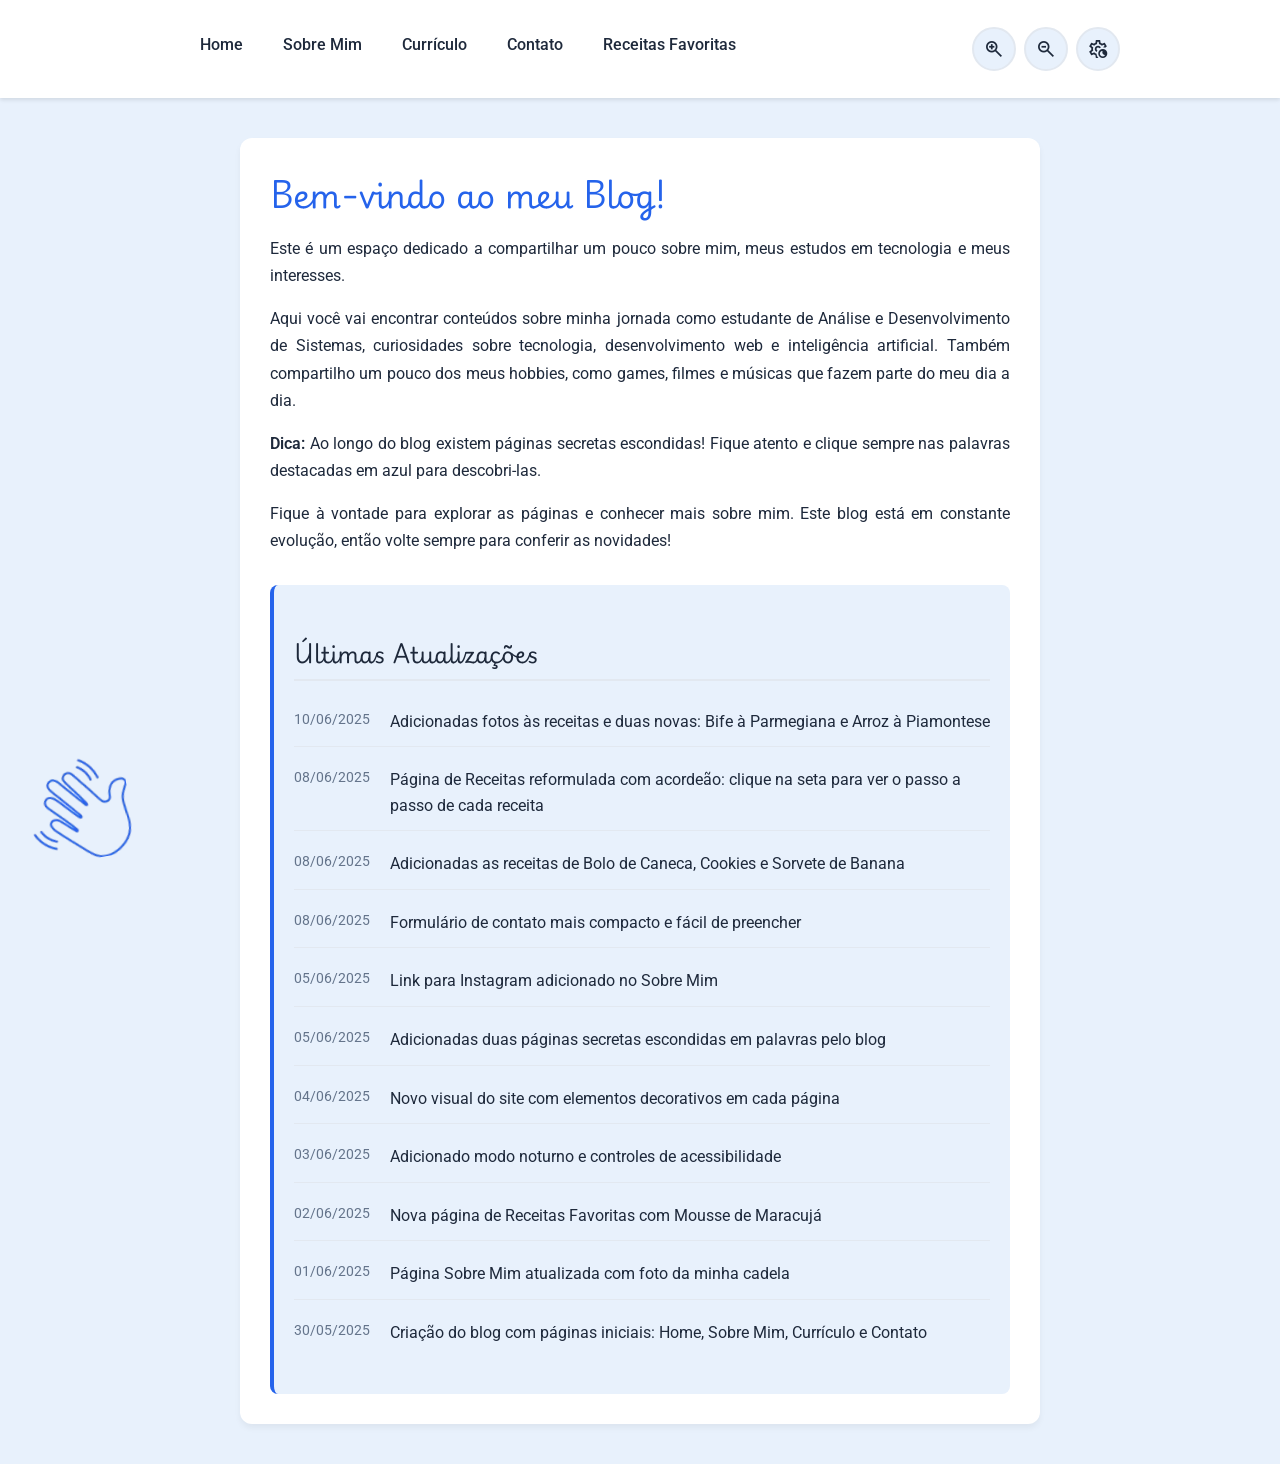
<file: index.html>
<!DOCTYPE html>
<html lang="pt-BR">

<head>
    <meta charset="UTF-8">
    <meta name="viewport" content="width=device-width, initial-scale=1.0">
    <title>Meu Blog - Home</title>

    <link rel="stylesheet"
        href="https://fonts.googleapis.com/css2?family=Material+Symbols+Outlined:opsz,wght,FILL,GRAD@24,400,0,0" />

    <link rel="stylesheet" href="css/style.css">
</head>

<body>

    <header>
        <nav>
            <ul>
                <li><a href="index.html">Home</a></li>
                <li><a href="about.html">Sobre Mim</a></li>
                <li><a href="curriculum.html">Currículo</a></li>
                <li><a href="contact.html">Contato</a></li>
                <li><a href="receitas.html">Receitas Favoritas</a></li>
            </ul>
            <div class="controles-nav">
                <button id="btn-aumentar" title="Aumentar fonte">
                    <span class="material-symbols-outlined">zoom_in</span>
                </button>
                <button id="btn-diminuir" title="Diminuir fonte">
                    <span class="material-symbols-outlined">zoom_out</span>
                </button>
                <button id="btn-dark-mode" title="Modo Noturno">
                    <span class="material-symbols-outlined">settings_night_sight</span>
                </button>
            </div>
        </nav>
    </header>

    <main>
    <h1>Bem-vindo ao meu Blog!</h1>
    <p>Este é um espaço dedicado a compartilhar um pouco sobre mim, meus estudos em tecnologia e meus interesses.</p>
    
    <p>Aqui você vai encontrar conteúdos sobre minha jornada como estudante de Análise e Desenvolvimento de Sistemas, curiosidades sobre tecnologia, desenvolvimento web e inteligência artificial. Também compartilho um pouco dos meus hobbies, como games, filmes e músicas que fazem parte do meu dia a dia.</p>
    
    <p><strong>Dica:</strong> Ao longo do blog existem páginas secretas escondidas! Fique atento e clique sempre nas palavras destacadas em <span class="palavra-secreta-exemplo">azul</span> para descobri-las.</p>
    
    <p>Fique à vontade para explorar as páginas e conhecer mais sobre mim. Este blog está em constante evolução, então volte sempre para conferir as novidades!</p>

    <section>
    <h2>Últimas Atualizações</h2>
    <ul class="feed-atualizacoes">
        <li>
            <span class="feed-data">10/06/2025</span>
            <span class="feed-texto">Adicionadas fotos às receitas e duas novas: Bife à Parmegiana e Arroz à Piamontese</span>
        </li>
        <li>
            <span class="feed-data">08/06/2025</span>
            <span class="feed-texto">Página de Receitas reformulada com acordeão: clique na seta para ver o passo a passo de cada receita</span>
        </li>
        <li>
            <span class="feed-data">08/06/2025</span>
            <span class="feed-texto">Adicionadas as receitas de Bolo de Caneca, Cookies e Sorvete de Banana</span>
        </li>
        <li>
            <span class="feed-data">08/06/2025</span>
            <span class="feed-texto">Formulário de contato mais compacto e fácil de preencher</span>
        </li>
        <li>
            <span class="feed-data">05/06/2025</span>
            <span class="feed-texto">Link para Instagram adicionado no Sobre Mim</span>
        </li>
        <li>
            <span class="feed-data">05/06/2025</span>
            <span class="feed-texto">Adicionadas duas páginas secretas escondidas em palavras pelo blog</span>
        </li>
        <li>
            <span class="feed-data">04/06/2025</span>
            <span class="feed-texto">Novo visual do site com elementos decorativos em cada página</span>
        </li>
        <li>
            <span class="feed-data">03/06/2025</span>
            <span class="feed-texto">Adicionado modo noturno e controles de acessibilidade</span>
        </li>
        <li>
            <span class="feed-data">02/06/2025</span>
            <span class="feed-texto">Nova página de Receitas Favoritas com Mousse de Maracujá</span>
        </li>
        <li>
            <span class="feed-data">01/06/2025</span>
            <span class="feed-texto">Página Sobre Mim atualizada com foto da minha cadela</span>
        </li>
        <li>
            <span class="feed-data">30/05/2025</span>
            <span class="feed-texto">Criação do blog com páginas iniciais: Home, Sobre Mim, Currículo e Contato</span>
        </li>
    </ul>
</section>
</main>
 <img src="assets/Icons/mao.png" alt="" class="decorativo decorativo-mao">
    <script src="js/script.js"></script>
</body>

</html>
</file>
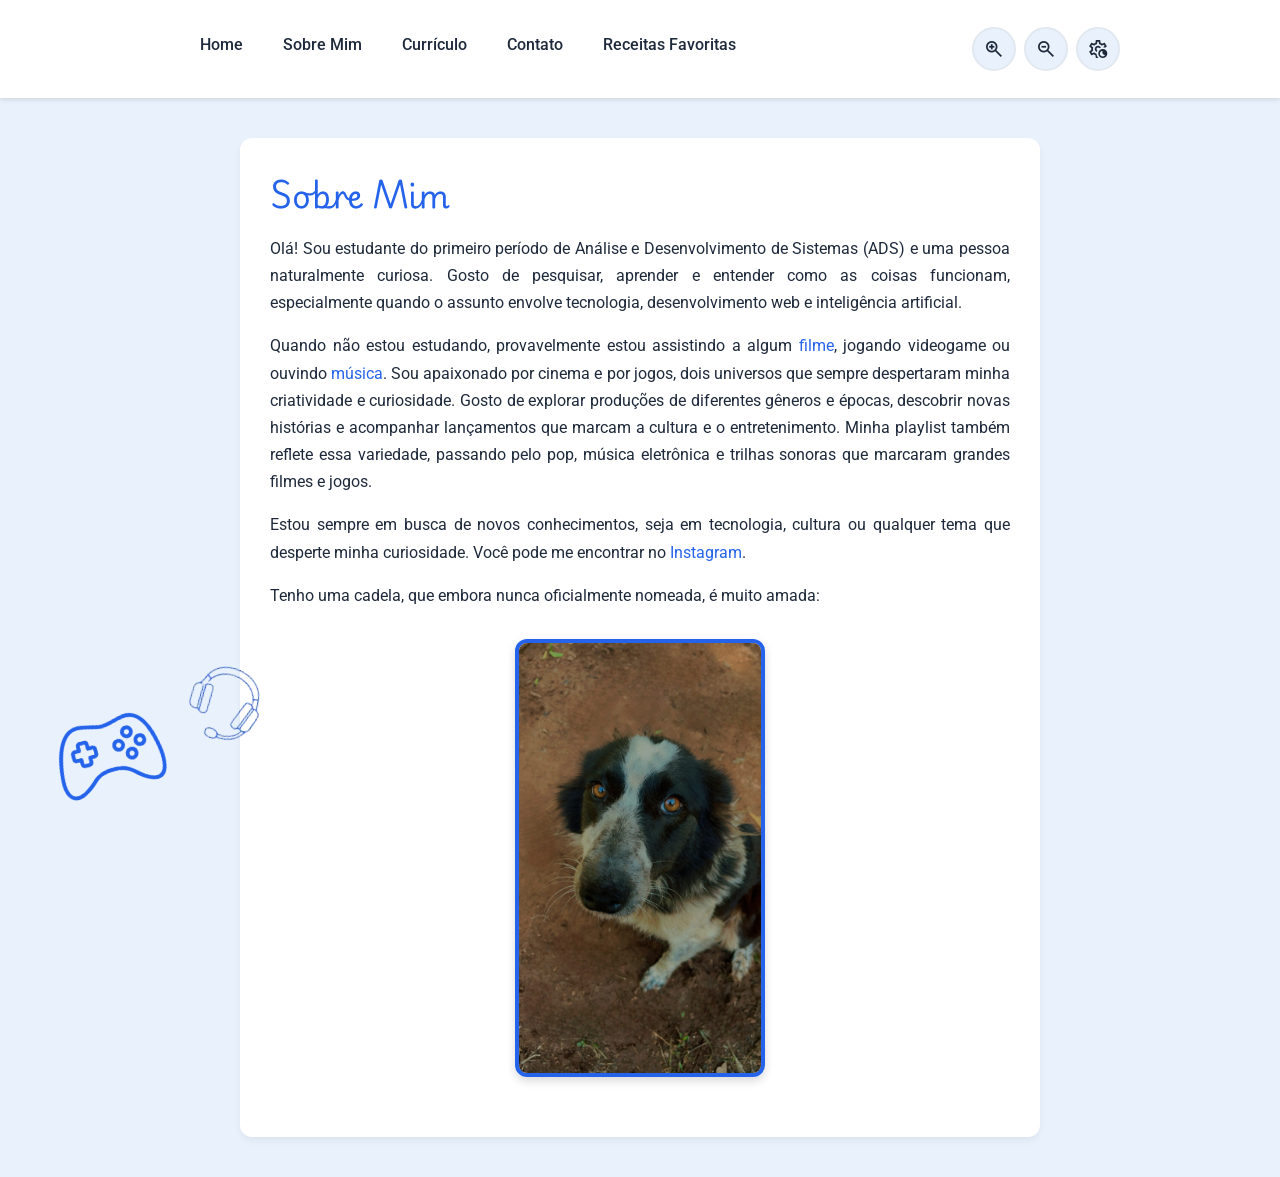
<file: about.html>
<!DOCTYPE html>
<html lang="pt-BR">

<head>
    <meta charset="UTF-8">
    <meta name="viewport" content="width=device-width, initial-scale=1.0">
    <title>Meu Blog - Home</title>

    <link rel="stylesheet"
        href="https://fonts.googleapis.com/css2?family=Material+Symbols+Outlined:opsz,wght,FILL,GRAD@24,400,0,0" />

    <link rel="stylesheet" href="css/style.css">
</head>

<body>

    <header>
        <nav>
            <ul>
                <li><a href="index.html">Home</a></li>
                <li><a href="about.html">Sobre Mim</a></li>
                <li><a href="curriculum.html">Currículo</a></li>
                <li><a href="contact.html">Contato</a></li>
                <li><a href="receitas.html">Receitas Favoritas</a></li>
            </ul>
            <div class="controles-nav">
                <button id="btn-aumentar" title="Aumentar fonte">
                    <span class="material-symbols-outlined">zoom_in</span>
                </button>
                <button id="btn-diminuir" title="Diminuir fonte">
                    <span class="material-symbols-outlined">zoom_out</span>
                </button>
                <button id="btn-dark-mode" title="Modo Noturno">
                    <span class="material-symbols-outlined">settings_night_sight</span>
                </button>
            </div>
        </nav>
    </header>

    <main>
        <h1>Sobre Mim</h1>

        <p>Olá! Sou estudante do primeiro período de Análise e Desenvolvimento de Sistemas (ADS) e uma pessoa
            naturalmente curiosa. Gosto de pesquisar, aprender e entender como as coisas funcionam, especialmente quando
            o assunto envolve tecnologia, desenvolvimento web e inteligência artificial.</p>

        <p>Quando não estou estudando, provavelmente estou assistindo a algum <a href="filmes.html"
                class="palavra-secreta">filme</a>, jogando videogame ou ouvindo
            <a href="musica.html" class="palavra-secreta">música</a>. Sou apaixonado por cinema e por jogos, dois
            universos que sempre despertaram minha criatividade e
            curiosidade. Gosto de explorar produções de diferentes gêneros e épocas, descobrir novas histórias e
            acompanhar lançamentos que marcam a cultura e o entretenimento. Minha playlist também reflete essa
            variedade, passando pelo pop, música eletrônica e trilhas sonoras que marcaram grandes filmes e jogos.
        </p>
        <p>Estou sempre em busca de novos conhecimentos, seja em tecnologia, cultura ou qualquer tema que desperte minha
            curiosidade. Você pode me encontrar no <a href="https://www.instagram.com/pedrojacquees"
                target="_blank">Instagram</a>.</p>
        <p>Tenho uma cadela, que embora nunca oficialmente nomeada, é muito amada:</p>
        <img src="assets/Imagens Extras/MyDog.JPG" alt="Minha Pet" width="250">
    </main>
    <div class="decorativo-container">
        <img src="assets/Icons/controle.png" alt="" class="decorativo decorativo-controle">
        <img src="assets/Icons/headset.png" alt="" class="decorativo decorativo-headset">
    </div>
    <script src="js/script.js"></script>
</body>

</html>
</file>
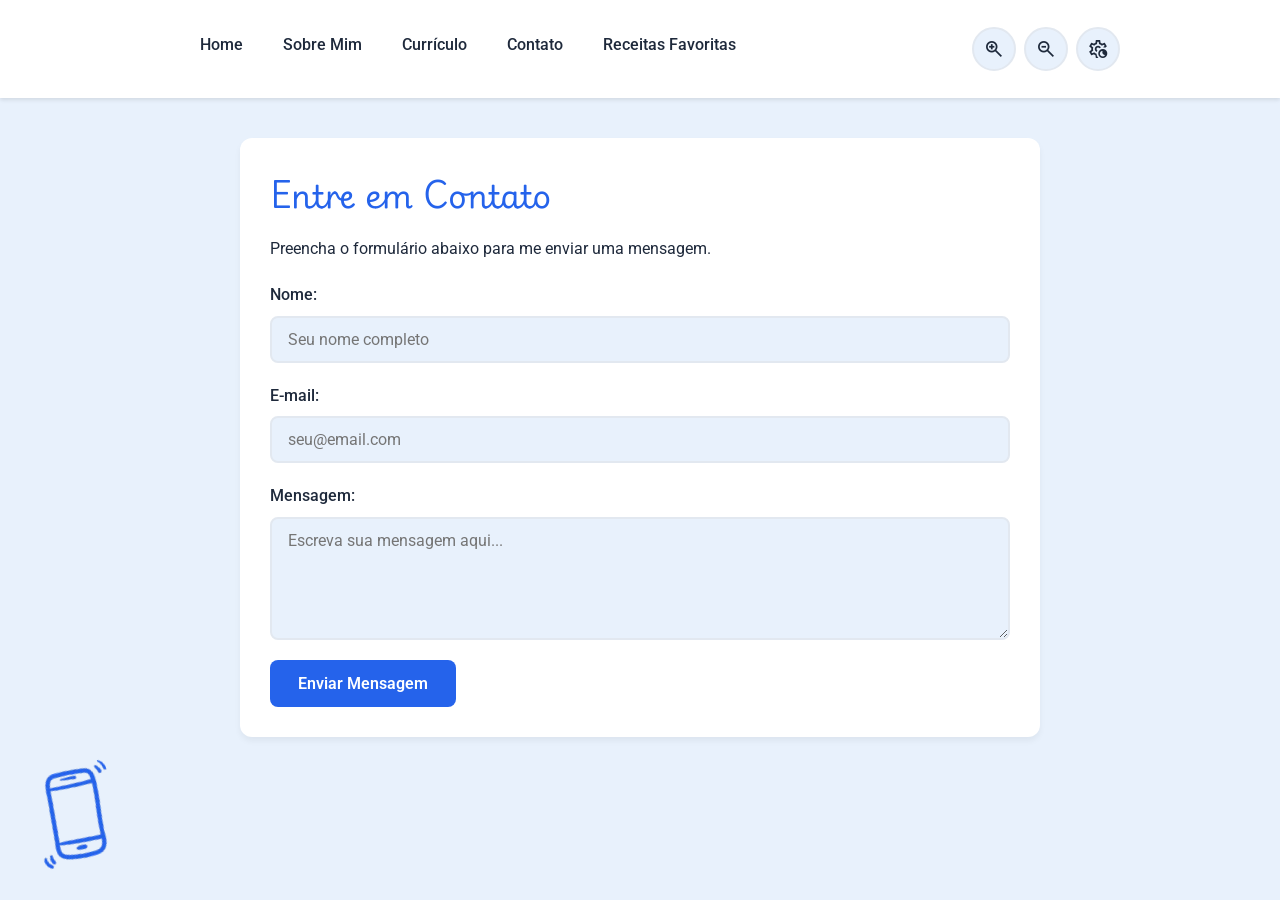
<file: contact.html>
<!DOCTYPE html>
<html lang="pt-BR">

<head>
    <meta charset="UTF-8">
    <meta name="viewport" content="width=device-width, initial-scale=1.0">
    <title>Meu Blog - Home</title>

    <link rel="stylesheet"
        href="https://fonts.googleapis.com/css2?family=Material+Symbols+Outlined:opsz,wght,FILL,GRAD@24,400,0,0" />

    <link rel="stylesheet" href="css/style.css">
</head>

<body>

    <header>
        <nav>
            <ul>
                <li><a href="index.html">Home</a></li>
                <li><a href="about.html">Sobre Mim</a></li>
                <li><a href="curriculum.html">Currículo</a></li>
                <li><a href="contact.html">Contato</a></li>
                <li><a href="receitas.html">Receitas Favoritas</a></li>
            </ul>
            <div class="controles-nav">
                <button id="btn-aumentar" title="Aumentar fonte">
                    <span class="material-symbols-outlined">zoom_in</span>
                </button>
                <button id="btn-diminuir" title="Diminuir fonte">
                    <span class="material-symbols-outlined">zoom_out</span>
                </button>
                <button id="btn-dark-mode" title="Modo Noturno">
                    <span class="material-symbols-outlined">settings_night_sight</span>
                </button>
            </div>
        </nav>
    </header>

    <main>
        <h1>Entre em Contato</h1>
        <p>Preencha o formulário abaixo para me enviar uma mensagem.</p>

        <form id="formContato" action="#" method="POST">
    <div>
        <label for="nome">Nome:</label>
        <input type="text" id="nome" name="nome" placeholder="Seu nome completo" required>
    </div>
    <div>
        <label for="email">E-mail:</label>
        <input type="email" id="email" name="email" placeholder="seu@email.com" required>
    </div>
    <div>
        <label for="mensagem">Mensagem:</label>
        <textarea id="mensagem" name="mensagem" rows="5" placeholder="Escreva sua mensagem aqui..."
            required></textarea>
    </div>
    <button type="submit">Enviar Mensagem</button>
</form>
    </main>
<img src="assets/Icons/celular.png" alt="" class="decorativo decorativo-celular">
    <script src="js/script.js"></script>
</body>

</html>
</file>
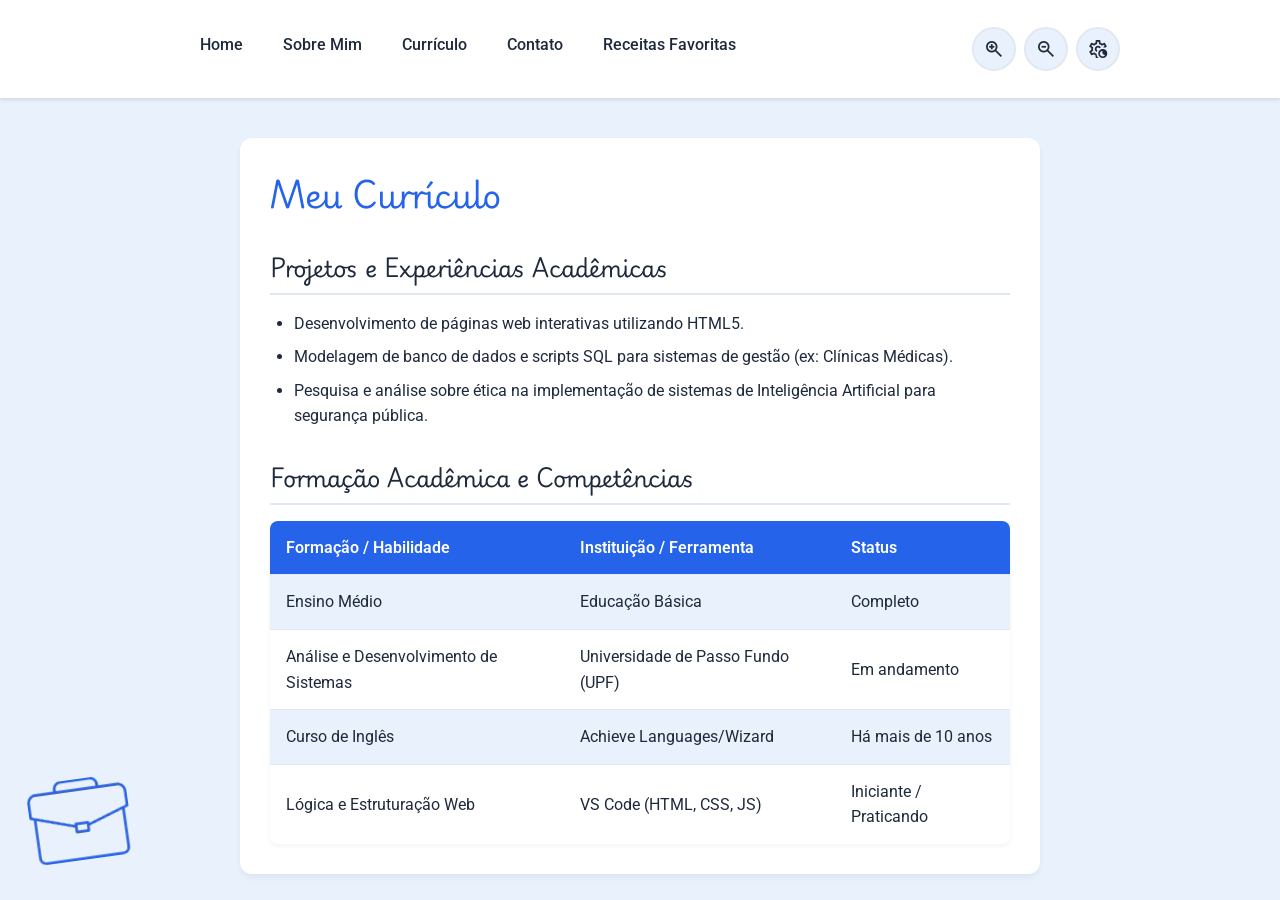
<file: curriculum.html>
<!DOCTYPE html>
<html lang="pt-BR">

<head>
    <meta charset="UTF-8">
    <meta name="viewport" content="width=device-width, initial-scale=1.0">
    <title>Meu Blog - Home</title>


    <link rel="stylesheet"
        href="https://fonts.googleapis.com/css2?family=Material+Symbols+Outlined:opsz,wght,FILL,GRAD@24,400,0,0" />

    <link rel="stylesheet" href="css/style.css">
</head>

<body>

    <header>
        <nav>
            <ul>
                <li><a href="index.html">Home</a></li>
                <li><a href="about.html">Sobre Mim</a></li>
                <li><a href="curriculum.html">Currículo</a></li>
                <li><a href="contact.html">Contato</a></li>
                <li><a href="receitas.html">Receitas Favoritas</a></li>
            </ul>
            <div class="controles-nav">
                <button id="btn-aumentar" title="Aumentar fonte">
                    <span class="material-symbols-outlined">zoom_in</span>
                </button>
                <button id="btn-diminuir" title="Diminuir fonte">
                    <span class="material-symbols-outlined">zoom_out</span>
                </button>
                <button id="btn-dark-mode" title="Modo Noturno">
                    <span class="material-symbols-outlined">settings_night_sight</span>
                </button>
            </div>
        </nav>
    </header>

    <main>
        <h1>Meu Currículo</h1>

        <h2>Projetos e Experiências Acadêmicas</h2>
        <ul>
            <li>Desenvolvimento de páginas web interativas utilizando HTML5.</li>
            <li>Modelagem de banco de dados e scripts SQL para sistemas de gestão (ex: Clínicas Médicas).</li>
            <li>Pesquisa e análise sobre ética na implementação de sistemas de Inteligência Artificial para segurança
                pública.</li>
        </ul>

        <h2>Formação Acadêmica e Competências</h2>
        <table>
            <tr>
                <th>Formação / Habilidade</th>
                <th>Instituição / Ferramenta</th>
                <th>Status</th>
            </tr>
            <tr>
                <td>Ensino Médio</td>
                <td>Educação Básica</td>
                <td>Completo</td>
            </tr>
            <tr>
                <td>Análise e Desenvolvimento de Sistemas</td>
                <td>Universidade de Passo Fundo (UPF)</td>
                <td>Em andamento</td>
            </tr>
            <tr>
                <td>Curso de Inglês</td>
                <td>Achieve Languages/Wizard</td>
                <td>Há mais de 10 anos</td>
            </tr>
            <tr>
                <td>Lógica e Estruturação Web</td>
                <td>VS Code (HTML, CSS, JS)</td>
                <td>Iniciante / Praticando</td>
            </tr>
        </table>
    </main>
    <img src="assets/Icons/maleta.png" alt="" class="decorativo decorativo-maleta">
    <script src="js/script.js"></script>
</body>

</html>
</file>
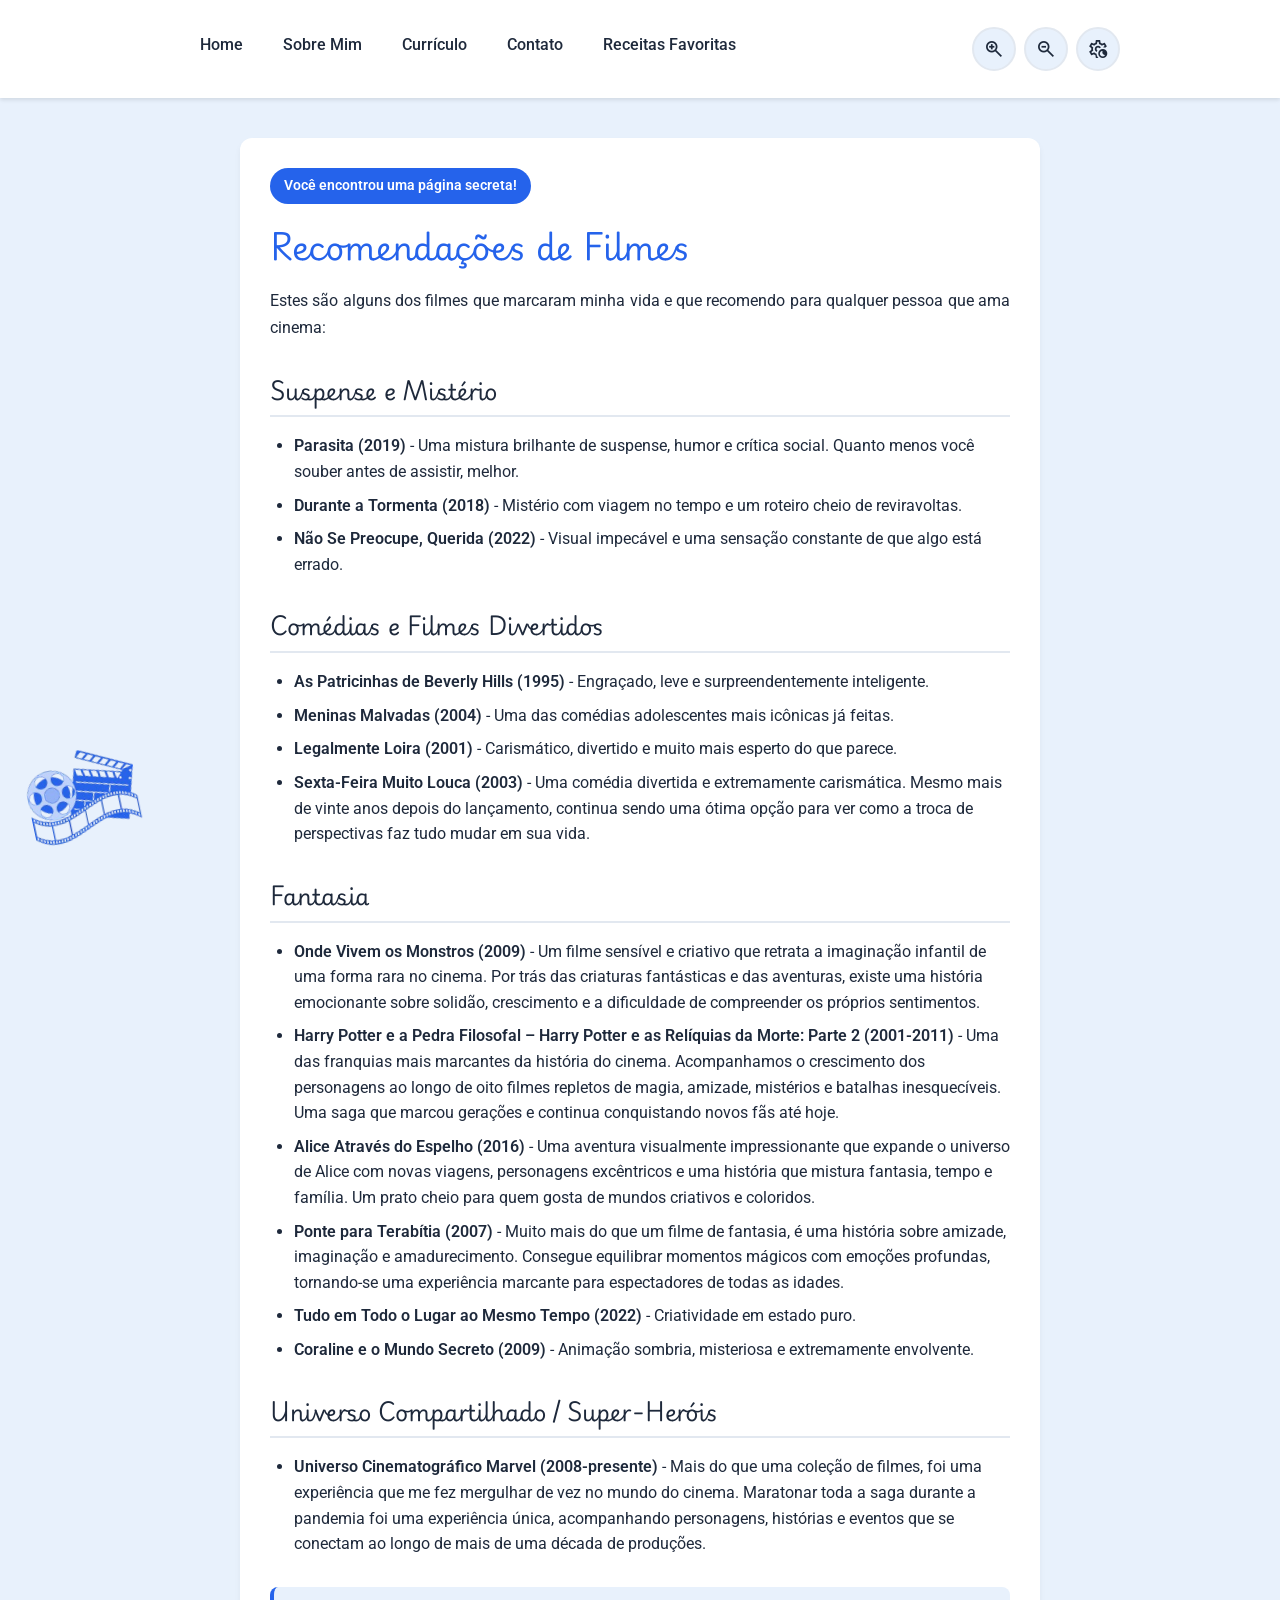
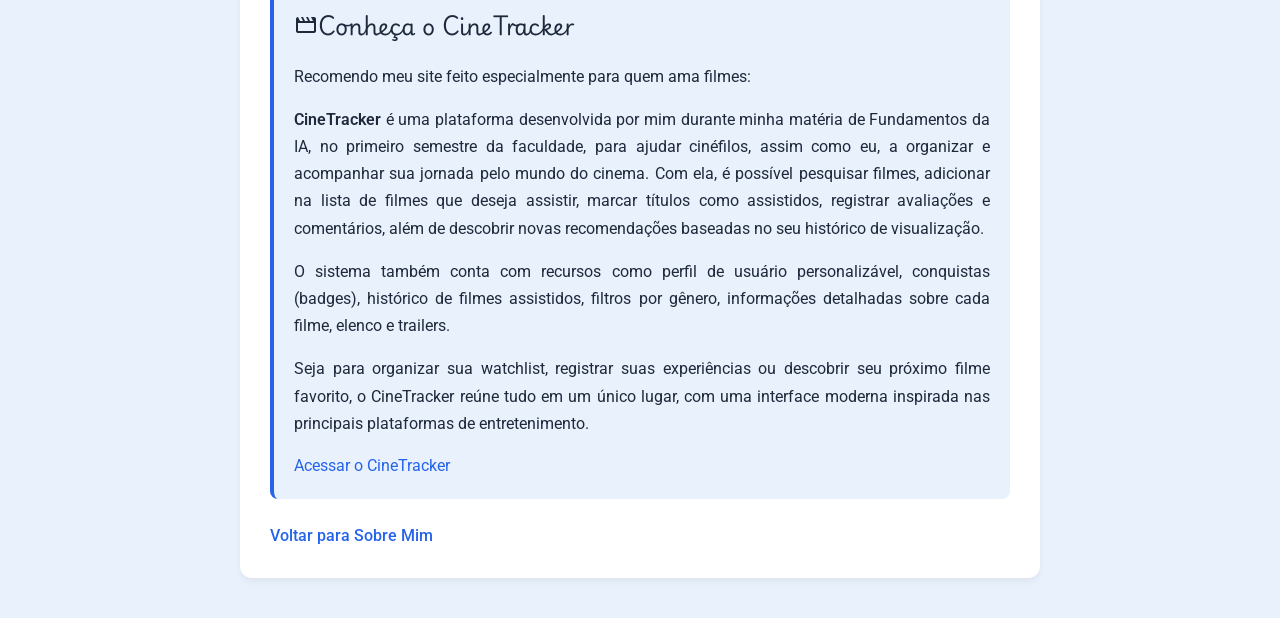
<file: filmes.html>
<!DOCTYPE html>
<html lang="pt-BR">

<head>
    <meta charset="UTF-8">
    <meta name="viewport" content="width=device-width, initial-scale=1.0">
    <title>Meu Blog - Recomendações de Filmes</title>
    <link rel="stylesheet"
        href="https://fonts.googleapis.com/css2?family=Material+Symbols+Outlined:opsz,wght,FILL,GRAD@24,400,0,0" />
    <link rel="stylesheet" href="css/style.css">
</head>

<body>

    <header>
        <nav>
            <ul>
                <li><a href="index.html">Home</a></li>
                <li><a href="about.html">Sobre Mim</a></li>
                <li><a href="curriculum.html">Currículo</a></li>
                <li><a href="contact.html">Contato</a></li>
                <li><a href="receitas.html">Receitas Favoritas</a></li>
            </ul>
            <div class="controles-nav">
                <button id="btn-aumentar" title="Aumentar fonte">
                    <span class="material-symbols-outlined">zoom_in</span>
                </button>
                <button id="btn-diminuir" title="Diminuir fonte">
                    <span class="material-symbols-outlined">zoom_out</span>
                </button>
                <button id="btn-dark-mode" title="Modo Noturno">
                    <span class="material-symbols-outlined">settings_night_sight</span>
                </button>
            </div>
        </nav>
    </header>

    <main>
        <p class="aviso-secreto">Você encontrou uma página secreta!</p>
        <h1>Recomendações de Filmes</h1>
        <p>Estes são alguns dos filmes que marcaram minha vida e que recomendo para qualquer pessoa que ama cinema:</p>

        <h2>Suspense e Mistério</h2>
        <ul>
            <li><strong>Parasita (2019)</strong> - Uma mistura brilhante de suspense, humor e crítica social. Quanto
                menos você souber antes de assistir, melhor.</li>
            <li><strong>Durante a Tormenta (2018)</strong> - Mistério com viagem no tempo e um roteiro cheio de
                reviravoltas.</li>
            <li><strong>Não Se Preocupe, Querida (2022)</strong> - Visual impecável e uma sensação constante de que algo
                está errado.</li>
        </ul>

        <h2>Comédias e Filmes Divertidos</h2>
        <ul>
            <li><strong>As Patricinhas de Beverly Hills (1995)</strong> - Engraçado, leve e surpreendentemente
                inteligente.</li>
            <li><strong>Meninas Malvadas (2004)</strong> - Uma das comédias adolescentes mais icônicas já feitas.</li>
            <li><strong>Legalmente Loira (2001)</strong> - Carismático, divertido e muito mais esperto do que parece.
            </li>
            <li><strong>Sexta-Feira Muito Louca (2003)</strong> - Uma comédia divertida e extremamente carismática.
                Mesmo mais de vinte anos depois do lançamento, continua sendo uma ótima opção para ver como a troca de
                perspectivas faz tudo mudar em sua vida.</li>
        </ul>

        <h2>Fantasia</h2>
        <ul>
            <li><strong>Onde Vivem os Monstros (2009)</strong> - Um filme sensível e criativo que retrata a imaginação
                infantil de uma forma rara no cinema. Por trás das criaturas fantásticas e das aventuras, existe uma
                história emocionante sobre solidão, crescimento e a dificuldade de compreender os próprios sentimentos.
            </li>
            <li><strong>Harry Potter e a Pedra Filosofal – Harry Potter e as Relíquias da Morte: Parte 2
                    (2001-2011)</strong> - Uma das franquias mais marcantes da história do cinema. Acompanhamos o
                crescimento dos personagens ao longo de oito filmes repletos de magia, amizade, mistérios e batalhas
                inesquecíveis. Uma saga que marcou gerações e continua conquistando novos fãs até hoje.</li>
            <li><strong>Alice Através do Espelho (2016)</strong> - Uma aventura visualmente impressionante que expande o
                universo de Alice com novas viagens, personagens excêntricos e uma história que mistura fantasia, tempo
                e família. Um prato cheio para quem gosta de mundos criativos e coloridos.</li>
            <li><strong>Ponte para Terabítia (2007)</strong> - Muito mais do que um filme de fantasia, é uma história
                sobre amizade, imaginação e amadurecimento. Consegue equilibrar momentos mágicos com emoções profundas,
                tornando-se uma experiência marcante para espectadores de todas as idades.</li>
            <li><strong>Tudo em Todo o Lugar ao Mesmo Tempo (2022)</strong> - Criatividade em estado puro.</li>
            <li><strong>Coraline e o Mundo Secreto (2009)</strong> - Animação sombria, misteriosa e extremamente
                envolvente.</li>
        </ul>

        <h2>Universo Compartilhado / Super-Heróis</h2>
        <ul>
            <li><strong>Universo Cinematográfico Marvel (2008-presente)</strong> - Mais do que uma coleção de filmes,
                foi uma experiência que me fez mergulhar de vez no mundo do cinema. Maratonar toda a saga durante a
                pandemia foi uma experiência única, acompanhando personagens, histórias e eventos que se conectam ao
                longo de mais de uma década de produções.</li>
        </ul>
        <section class="destaque-projeto">
            <h2>
                <span class="material-symbols-outlined titulo-icone">movie</span>
                Conheça o CineTracker
            </h2>
            <p>Recomendo meu site feito especialmente para quem ama filmes:</p>
            <p><strong>CineTracker</strong> é uma plataforma desenvolvida por mim durante minha matéria de Fundamentos
                da IA, no primeiro semestre da faculdade, para ajudar cinéfilos, assim como eu, a organizar e acompanhar
                sua jornada pelo mundo do cinema. Com ela, é possível pesquisar filmes, adicionar na lista de filmes que
                deseja assistir, marcar títulos como assistidos, registrar avaliações e comentários, além de descobrir
                novas recomendações baseadas no seu histórico de visualização.</p>
            <p>O sistema também conta com recursos como perfil de usuário personalizável, conquistas (badges), histórico
                de filmes assistidos, filtros por gênero, informações detalhadas sobre cada filme, elenco e trailers.
            </p>
            <p>Seja para organizar sua watchlist, registrar suas experiências ou descobrir seu próximo filme favorito, o
                CineTracker reúne tudo em um único lugar, com uma interface moderna inspirada nas principais plataformas
                de entretenimento.</p>
            <a href="https://cinetrackerupf.lovable.app/" target="_blank" lass="btn-projeto">Acessar o CineTracker</a>
        </section>

        <a href="about.html">Voltar para Sobre Mim</a>

    </main>
    <img src="assets/Icons/cinema.png" alt="" class="decorativo decorativo-cinema">

    <script src="js/script.js"></script>
</body>

</html>
</file>
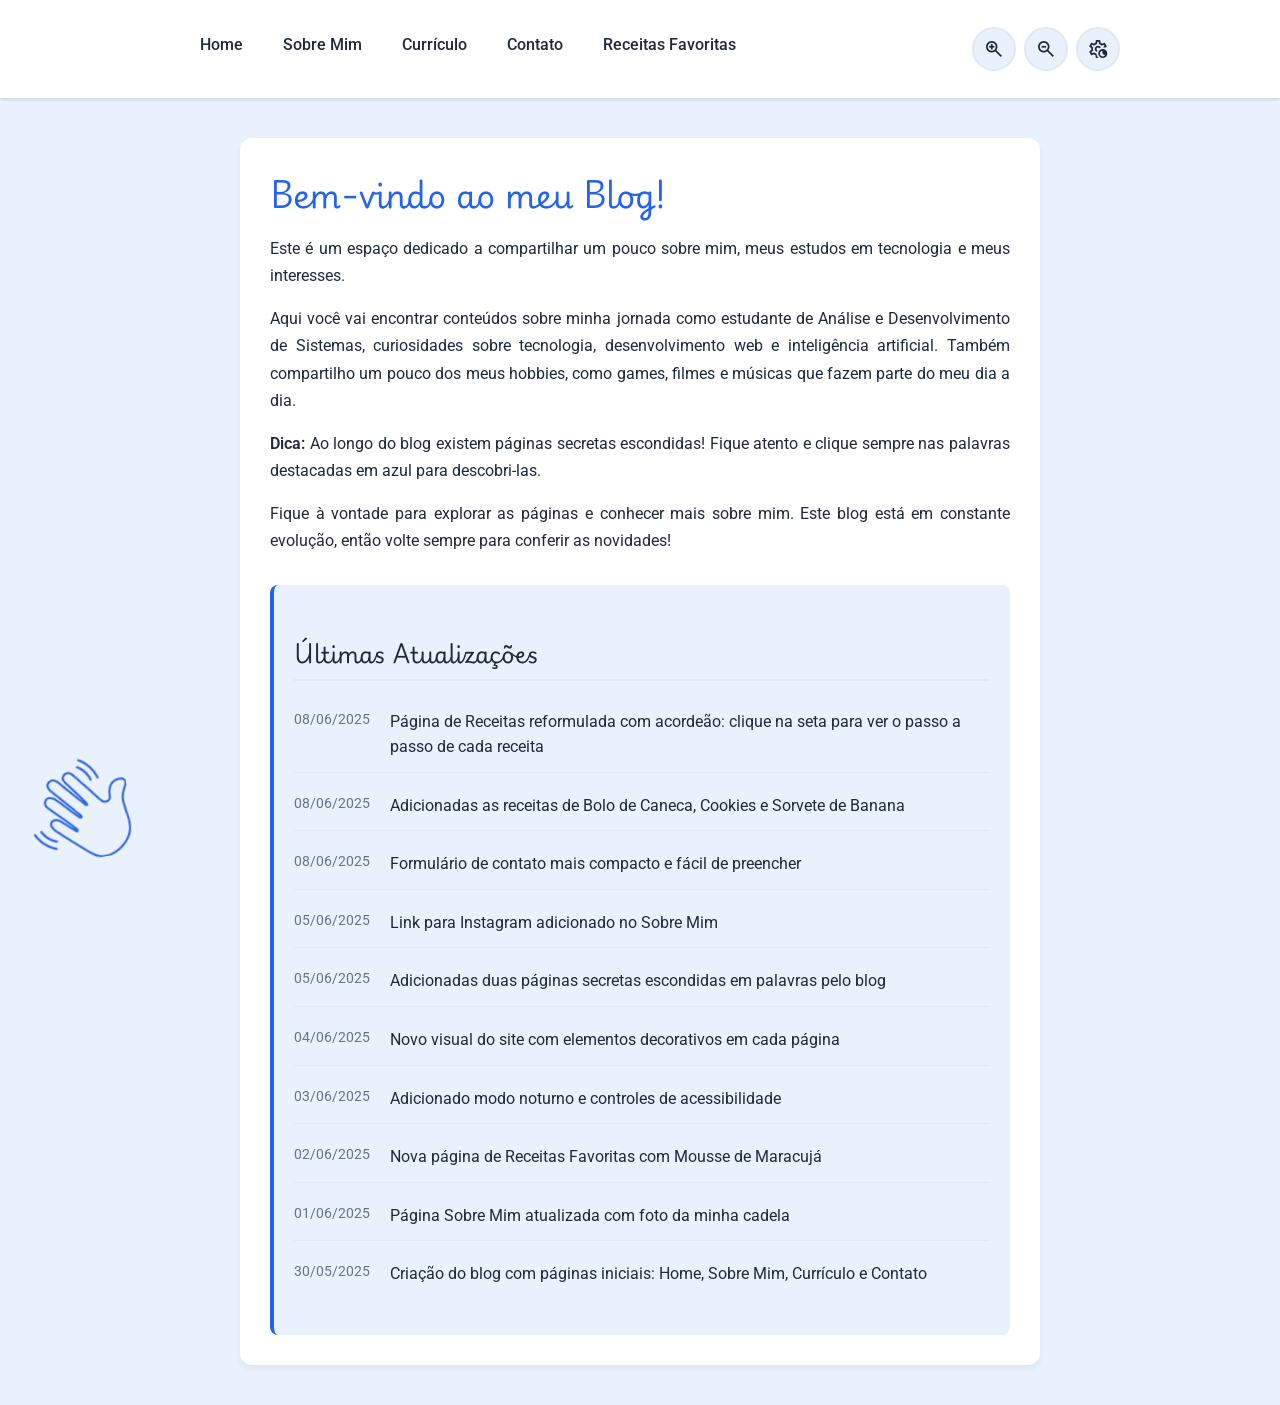
<file: index2.html>
<!DOCTYPE html>
<html lang="pt-BR">

<head>
    <meta charset="UTF-8">
    <meta name="viewport" content="width=device-width, initial-scale=1.0">
    <title>Meu Blog - Home</title>

    <link rel="stylesheet"
        href="https://fonts.googleapis.com/css2?family=Material+Symbols+Outlined:opsz,wght,FILL,GRAD@24,400,0,0" />

    <link rel="stylesheet" href="css/style.css">
</head>

<body>

    <header>
        <nav>
            <ul>
                <li><a href="index.html">Home</a></li>
                <li><a href="about.html">Sobre Mim</a></li>
                <li><a href="curriculum.html">Currículo</a></li>
                <li><a href="contact.html">Contato</a></li>
                <li><a href="receitas.html">Receitas Favoritas</a></li>
            </ul>
            <div class="controles-nav">
                <button id="btn-aumentar" title="Aumentar fonte">
                    <span class="material-symbols-outlined">zoom_in</span>
                </button>
                <button id="btn-diminuir" title="Diminuir fonte">
                    <span class="material-symbols-outlined">zoom_out</span>
                </button>
                <button id="btn-dark-mode" title="Modo Noturno">
                    <span class="material-symbols-outlined">settings_night_sight</span>
                </button>
            </div>
        </nav>
    </header>

    <main>
    <h1>Bem-vindo ao meu Blog!</h1>
    <p>Este é um espaço dedicado a compartilhar um pouco sobre mim, meus estudos em tecnologia e meus interesses.</p>
    
    <p>Aqui você vai encontrar conteúdos sobre minha jornada como estudante de Análise e Desenvolvimento de Sistemas, curiosidades sobre tecnologia, desenvolvimento web e inteligência artificial. Também compartilho um pouco dos meus hobbies, como games, filmes e músicas que fazem parte do meu dia a dia.</p>
    
    <p><strong>Dica:</strong> Ao longo do blog existem páginas secretas escondidas! Fique atento e clique sempre nas palavras destacadas em <span class="palavra-secreta-exemplo">azul</span> para descobri-las.</p>
    
    <p>Fique à vontade para explorar as páginas e conhecer mais sobre mim. Este blog está em constante evolução, então volte sempre para conferir as novidades!</p>

    <section>
    <h2>Últimas Atualizações</h2>
    <ul class="feed-atualizacoes">
        <li>
            <span class="feed-data">08/06/2025</span>
            <span class="feed-texto">Página de Receitas reformulada com acordeão: clique na seta para ver o passo a passo de cada receita</span>
        </li>
        <li>
            <span class="feed-data">08/06/2025</span>
            <span class="feed-texto">Adicionadas as receitas de Bolo de Caneca, Cookies e Sorvete de Banana</span>
        </li>
        <li>
            <span class="feed-data">08/06/2025</span>
            <span class="feed-texto">Formulário de contato mais compacto e fácil de preencher</span>
        </li>
        <li>
            <span class="feed-data">05/06/2025</span>
            <span class="feed-texto">Link para Instagram adicionado no Sobre Mim</span>
        </li>
        <li>
            <span class="feed-data">05/06/2025</span>
            <span class="feed-texto">Adicionadas duas páginas secretas escondidas em palavras pelo blog</span>
        </li>
        <li>
            <span class="feed-data">04/06/2025</span>
            <span class="feed-texto">Novo visual do site com elementos decorativos em cada página</span>
        </li>
        <li>
            <span class="feed-data">03/06/2025</span>
            <span class="feed-texto">Adicionado modo noturno e controles de acessibilidade</span>
        </li>
        <li>
            <span class="feed-data">02/06/2025</span>
            <span class="feed-texto">Nova página de Receitas Favoritas com Mousse de Maracujá</span>
        </li>
        <li>
            <span class="feed-data">01/06/2025</span>
            <span class="feed-texto">Página Sobre Mim atualizada com foto da minha cadela</span>
        </li>
        <li>
            <span class="feed-data">30/05/2025</span>
            <span class="feed-texto">Criação do blog com páginas iniciais: Home, Sobre Mim, Currículo e Contato</span>
        </li>
    </ul>
</section>
</main>
 <img src="assets/Icons/mao.png" alt="" class="decorativo decorativo-mao">
    <script src="js/script.js"></script>
</body>

</html>
</file>
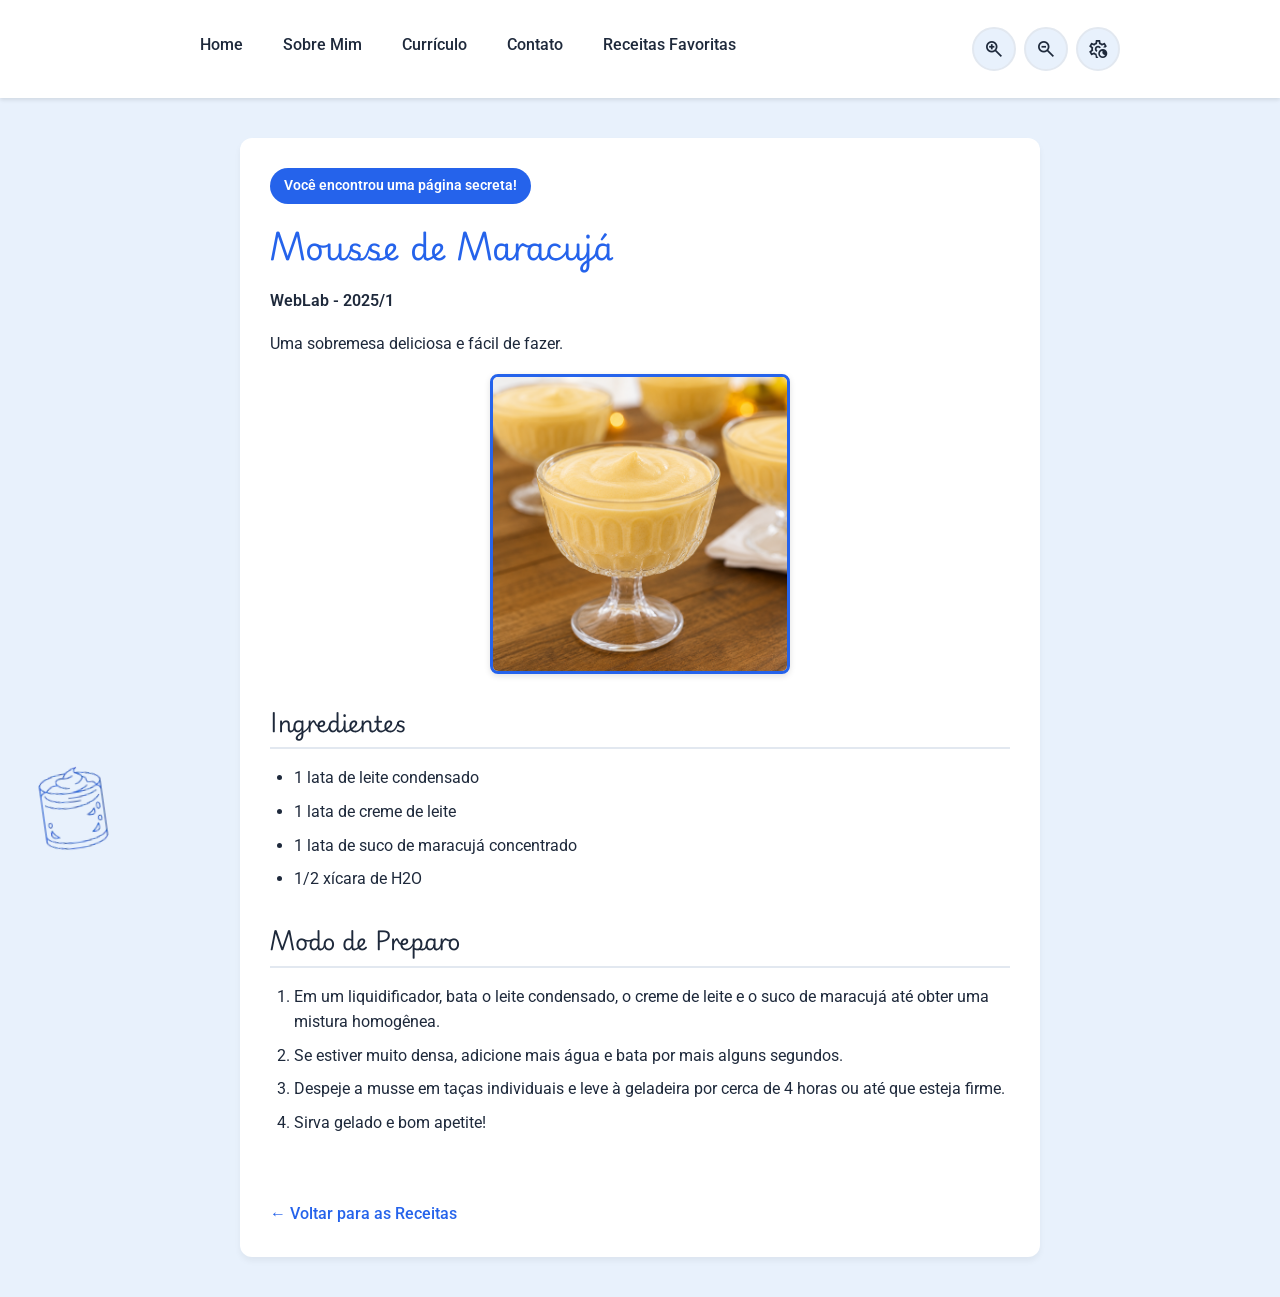
<file: mousse.html>
<!DOCTYPE html>
<html lang="pt-BR">

<head>
    <meta charset="UTF-8">
    <meta name="viewport" content="width=device-width, initial-scale=1.0">
    <title>Meu Blog - Home</title>

    <link rel="stylesheet"
        href="https://fonts.googleapis.com/css2?family=Material+Symbols+Outlined:opsz,wght,FILL,GRAD@24,400,0,0" />

    <link rel="stylesheet" href="css/style.css">
</head>

<body>

    <header>
        <nav>
            <ul>
                <li><a href="index.html">Home</a></li>
                <li><a href="about.html">Sobre Mim</a></li>
                <li><a href="curriculum.html">Currículo</a></li>
                <li><a href="contact.html">Contato</a></li>
                <li><a href="receitas.html">Receitas Favoritas</a></li>
            </ul>
            <div class="controles-nav">
                <button id="btn-aumentar" title="Aumentar fonte">
                    <span class="material-symbols-outlined">zoom_in</span>
                </button>
                <button id="btn-diminuir" title="Diminuir fonte">
                    <span class="material-symbols-outlined">zoom_out</span>
                </button>
                <button id="btn-dark-mode" title="Modo Noturno">
                    <span class="material-symbols-outlined">settings_night_sight</span>
                </button>
            </div>
        </nav>
    </header>

    <main>
        <p class="aviso-secreto">Você encontrou uma página secreta!</p>
        <h1>Mousse de Maracujá</h1>
        <p><strong>WebLab - 2025/1</strong></p>
        <p>Uma sobremesa deliciosa e fácil de fazer.</p>
<img src="assets/Receitas/Musse de maracujá.png" alt="Mousse de Maracujá" class="receita-img">
        <h2>Ingredientes</h2>
        <ul>
            <li>1 lata de leite condensado</li>
            <li>1 lata de creme de leite</li>
            <li>1 lata de suco de maracujá concentrado</li>
            <li>1/2 xícara de H2O</li>
        </ul>

        <h2>Modo de Preparo</h2>
        <ol>
            <li>Em um liquidificador, bata o leite condensado, o creme de leite e o suco de maracujá até obter uma
                mistura homogênea.</li>
            <li>Se estiver muito densa, adicione mais água e bata por mais alguns segundos.</li>
            <li>Despeje a musse em taças individuais e leve à geladeira por cerca de 4 horas ou até que esteja firme.
            </li>
            <li>Sirva gelado e bom apetite!</li>
        </ol>

        <br>
        <a href="receitas.html">← Voltar para as Receitas</a>
    </main>
<img src="assets/Icons/mosse.png" alt="" class="decorativo decorativo-mousse">
    <script src="js/script.js"></script>
</body>

</html>
</file>
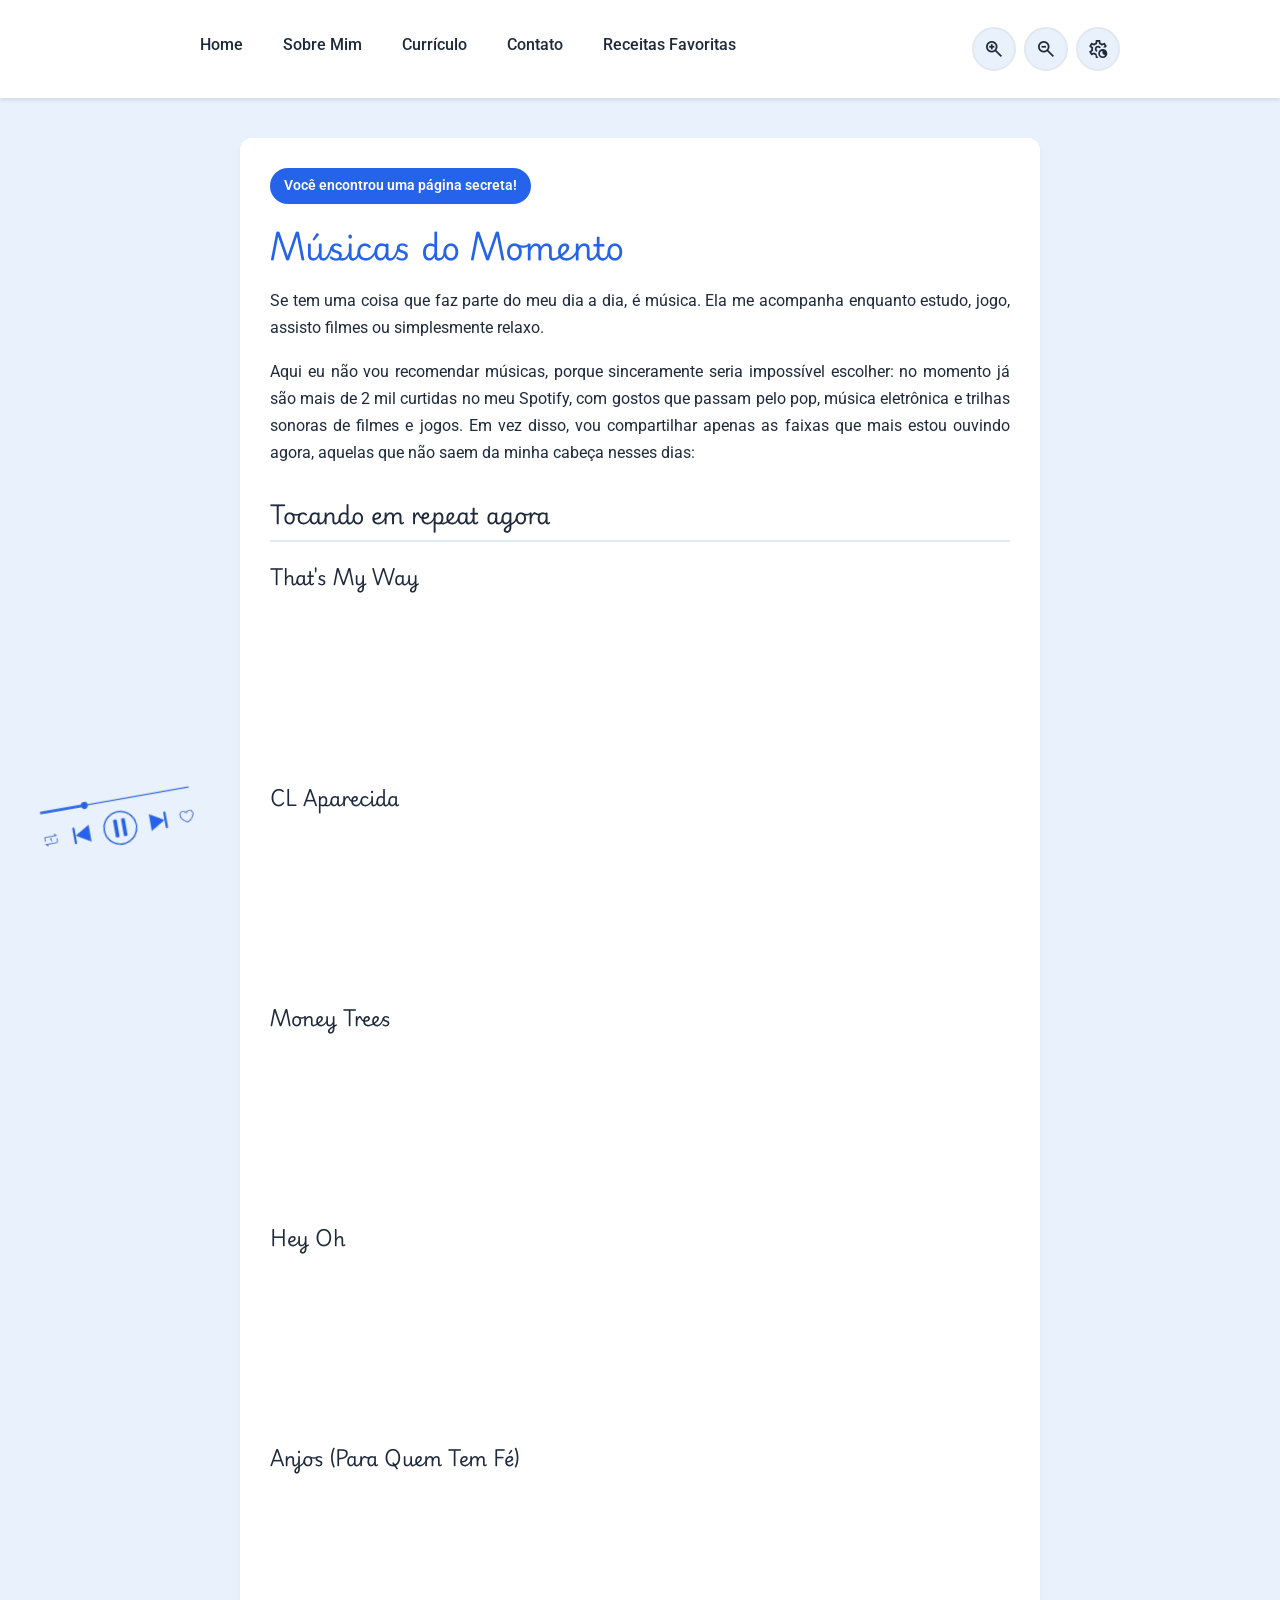
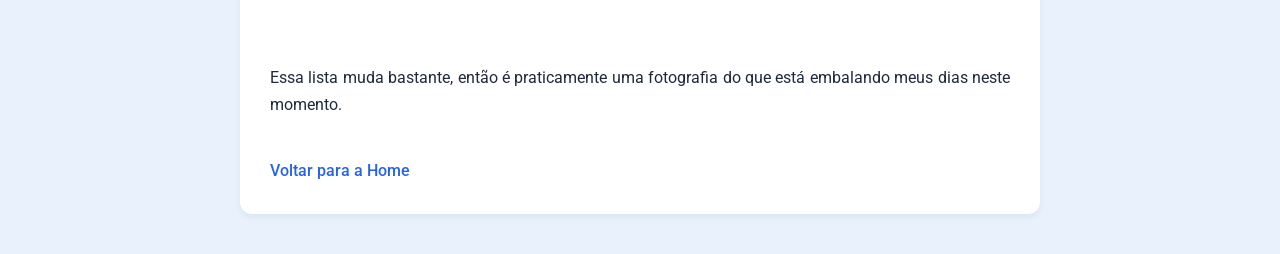
<file: musica.html>
<!DOCTYPE html>
<html lang="pt-BR">

<head>
    <meta charset="UTF-8">
    <meta name="viewport" content="width=device-width, initial-scale=1.0">
    <title>Meu Blog - Músicas do Momento</title>
    <link rel="stylesheet" href="https://fonts.googleapis.com/css2?family=Material+Symbols+Outlined:opsz,wght,FILL,GRAD@24,400,0,0" />
    <link rel="stylesheet" href="css/style.css">
</head>

<body>

    <header>
        <nav>
            <ul>
                <li><a href="index.html">Home</a></li>
                <li><a href="about.html">Sobre Mim</a></li>
                <li><a href="curriculum.html">Currículo</a></li>
                <li><a href="contact.html">Contato</a></li>
                <li><a href="receitas.html">Receitas Favoritas</a></li>
            </ul>
            <div class="controles-nav">
                <button id="btn-aumentar" title="Aumentar fonte">
                    <span class="material-symbols-outlined">zoom_in</span>
                </button>
                <button id="btn-diminuir" title="Diminuir fonte">
                    <span class="material-symbols-outlined">zoom_out</span>
                </button>
                <button id="btn-dark-mode" title="Modo Noturno">
                    <span class="material-symbols-outlined">settings_night_sight</span>
                </button>
            </div>
        </nav>
    </header>

    <main>
    <p class="aviso-secreto">Você encontrou uma página secreta!</p>
    <h1>Músicas do Momento</h1>
    <p>Se tem uma coisa que faz parte do meu dia a dia, é música. Ela me acompanha enquanto estudo, jogo, assisto filmes ou simplesmente relaxo.</p>
    
    <p>Aqui eu não vou recomendar músicas, porque sinceramente seria impossível escolher: no momento já são mais de 2 mil curtidas no meu Spotify, com gostos que passam pelo pop, música eletrônica e trilhas sonoras de filmes e jogos. Em vez disso, vou compartilhar apenas as faixas que mais estou ouvindo agora, aquelas que não saem da minha cabeça nesses dias:</p>

    <h2>Tocando em repeat agora</h2>

    <div class="lista-musicas">
        <div class="musica-item">
            <h3>That's My Way</h3>
            <iframe data-testid="embed-iframe" style="border-radius:12px" src="https://open.spotify.com/embed/track/4M7bbRsVNB8iWQaX8Sbfln?utm_source=generator&theme=0" width="100%" height="152" frameBorder="0" allowfullscreen="" allow="autoplay; clipboard-write; encrypted-media; fullscreen; picture-in-picture" loading="lazy"></iframe>
        </div>

        <div class="musica-item">
            <h3>CL Aparecida</h3>
            <iframe data-testid="embed-iframe" style="border-radius:12px" src="https://open.spotify.com/embed/track/33o6auQv3g76DKlMozc6xZ?utm_source=generator&theme=0" width="100%" height="152" frameBorder="0" allowfullscreen="" allow="autoplay; clipboard-write; encrypted-media; fullscreen; picture-in-picture" loading="lazy"></iframe>
        </div>

        <div class="musica-item">
            <h3>Money Trees</h3>
            <iframe data-testid="embed-iframe" style="border-radius:12px" src="https://open.spotify.com/embed/track/74tLlkN3rgVzRqQJgPfink?utm_source=generator&theme=0" width="100%" height="152" frameBorder="0" allowfullscreen="" allow="autoplay; clipboard-write; encrypted-media; fullscreen; picture-in-picture" loading="lazy"></iframe>
        </div>

        <div class="musica-item">
            <h3>Hey Oh</h3>
            <iframe data-testid="embed-iframe" style="border-radius:12px" src="https://open.spotify.com/embed/track/15RB3lFt2Mhc16m5fTTYkh?utm_source=generator&theme=0" width="100%" height="152" frameBorder="0" allowfullscreen="" allow="autoplay; clipboard-write; encrypted-media; fullscreen; picture-in-picture" loading="lazy"></iframe>
        </div>

        <div class="musica-item">
            <h3>Anjos (Para Quem Tem Fé)</h3>
            <iframe data-testid="embed-iframe" style="border-radius:12px" src="https://open.spotify.com/embed/track/1UvWx2hgpxlF7HPbwLSmIY?utm_source=generator&theme=0" width="100%" height="152" frameBorder="0" allowfullscreen="" allow="autoplay; clipboard-write; encrypted-media; fullscreen; picture-in-picture" loading="lazy"></iframe>
        </div>
    </div>

    <p>Essa lista muda bastante, então é praticamente uma fotografia do que está embalando meus dias neste momento.</p>

    <a href="index.html">Voltar para a Home</a>
</main>

    <img src="assets/Icons/musica.png" alt="" class="decorativo decorativo-musica">

    <script src="js/script.js"></script>
</body>

</html>
</file>
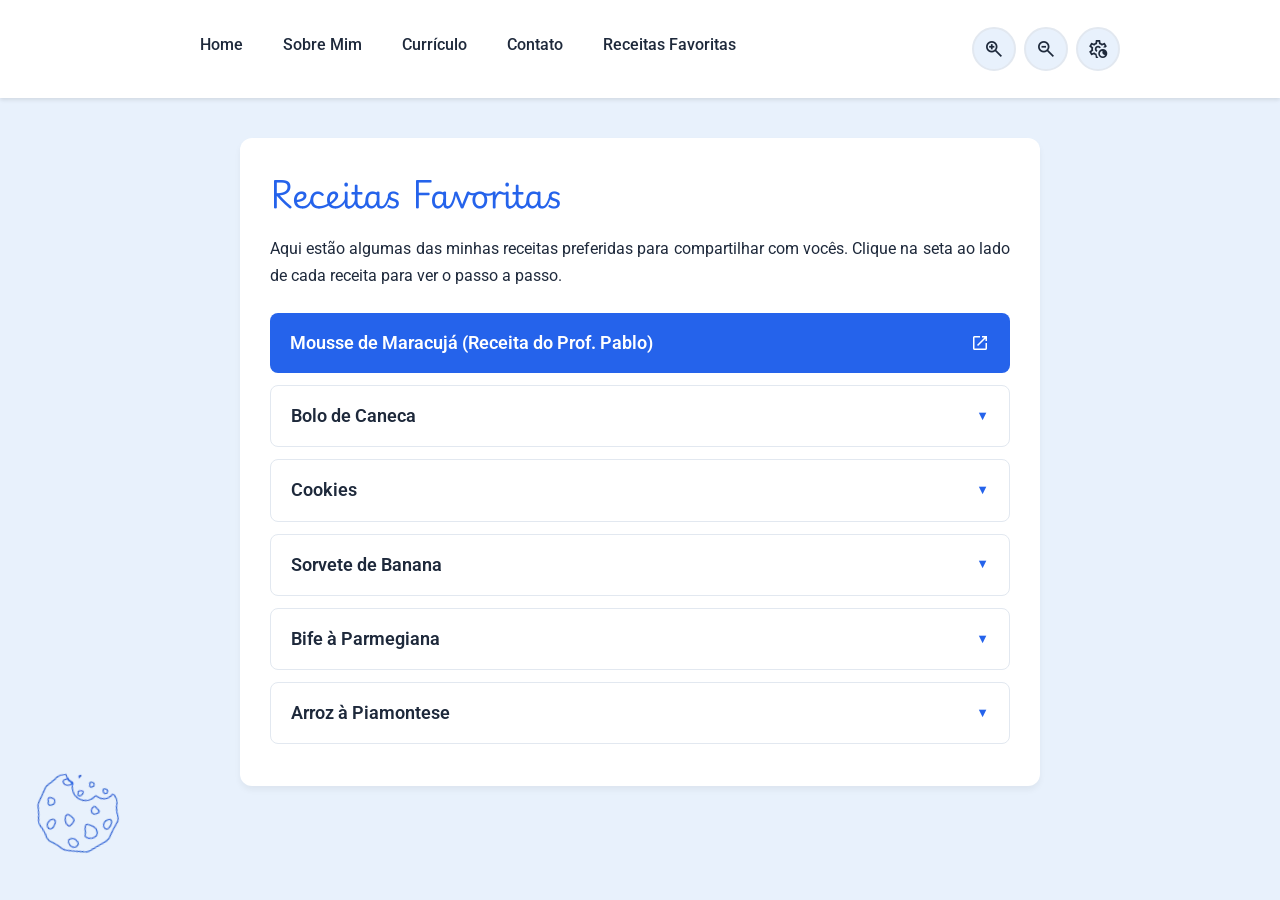
<file: receitas.html>
<!DOCTYPE html>
<html lang="pt-BR">

<head>
    <meta charset="UTF-8">
    <meta name="viewport" content="width=device-width, initial-scale=1.0">
    <title>Meu Blog - Home</title>

    <link rel="stylesheet"
        href="https://fonts.googleapis.com/css2?family=Material+Symbols+Outlined:opsz,wght,FILL,GRAD@24,400,0,0" />

    <link rel="stylesheet" href="css/style.css">
</head>

<body>

    <header>
        <nav>
            <ul>
                <li><a href="index.html">Home</a></li>
                <li><a href="about.html">Sobre Mim</a></li>
                <li><a href="curriculum.html">Currículo</a></li>
                <li><a href="contact.html">Contato</a></li>
                <li><a href="receitas.html">Receitas Favoritas</a></li>
            </ul>
            <div class="controles-nav">
                <button id="btn-aumentar" title="Aumentar fonte">
                    <span class="material-symbols-outlined">zoom_in</span>
                </button>
                <button id="btn-diminuir" title="Diminuir fonte">
                    <span class="material-symbols-outlined">zoom_out</span>
                </button>
                <button id="btn-dark-mode" title="Modo Noturno">
                    <span class="material-symbols-outlined">settings_night_sight</span>
                </button>
            </div>
        </nav>
    </header>

    <main>
        <h1>Receitas Favoritas</h1>
        <p>Aqui estão algumas das minhas receitas preferidas para compartilhar com vocês. Clique na seta ao lado de cada
            receita para ver o passo a passo.</p>

        <a href="mousse.html" class="receita-link-especial">
            <span>Mousse de Maracujá (Receita do Prof. Pablo)</span>
            <span class="material-symbols-outlined">open_in_new</span>
        </a>

        <details class="receita">
            <summary>Bolo de Caneca</summary>
            <div class="receita-conteudo">
                <img src="assets/Receitas/Bolo de caneca.png" alt="Bolo de Caneca" class="receita-img">
                <h3>Ingredientes</h3>
                <ul>
                    <li>1 ovo</li>
                    <li>4 colheres de sopa de leite</li>
                    <li>3 colheres de sopa de óleo</li>
                    <li>4 colheres de sopa de açúcar</li>
                    <li>4 colheres de sopa de farinha de trigo</li>
                    <li>2 colheres de sopa de chocolate em pó</li>
                    <li>1 colher de café de fermento em pó</li>
                </ul>
                <h3>Modo de Preparo</h3>
                <ol>
                    <li>Em uma caneca grande, misture o ovo, o leite e o óleo.</li>
                    <li>Adicione o açúcar, a farinha e o chocolate em pó, mexendo até obter uma massa homogênea.</li>
                    <li>Acrescente o fermento e misture delicadamente.</li>
                    <li>Leve ao micro-ondas por aproximadamente 3 minutos.</li>
                    <li>Aguarde esfriar um pouco e sirva.</li>
                </ol>
            </div>
        </details>

        <details class="receita">
            <summary>Cookies</summary>
            <div class="receita-conteudo">
                <img src="assets/Receitas/Cookies.png" alt="Cookies" class="receita-img">
                <h3>Ingredientes</h3>
                <ul>
                    <li>2 xícaras de farinha de trigo</li>
                    <li>1/2 xícara de manteiga em temperatura ambiente</li>
                    <li>1/2 xícara de açúcar</li>
                    <li>1 ovo</li>
                    <li>1 colher de chá de essência de baunilha</li>
                    <li>1 xícara de gotas de chocolate</li>
                </ul>
                <h3>Modo de Preparo</h3>
                <ol>
                    <li>Misture a manteiga e o açúcar até formar um creme.</li>
                    <li>Adicione o ovo e a essência de baunilha, misturando bem.</li>
                    <li>Acrescente a farinha de trigo aos poucos.</li>
                    <li>Adicione as gotas de chocolate e misture até incorporar.</li>
                    <li>Faça pequenas bolas de massa e distribua em uma assadeira.</li>
                    <li>Asse em forno preaquecido a 180°C por cerca de 12 a 15 minutos.</li>
                    <li>Deixe esfriar antes de servir.</li>
                </ol>
            </div>
        </details>

        <details class="receita">
            <summary>Sorvete de Banana</summary>
            <div class="receita-conteudo">
                <img src="assets/Receitas/Sorvete de banana.png" alt="Sorvete de Banana" class="receita-img">
                <h3>Ingredientes</h3>
                <ul>
                    <li>4 bananas maduras congeladas</li>
                    <li>2 colheres de sopa de leite (opcional)</li>
                    <li>Canela em pó a gosto (opcional)</li>
                </ul>
                <h3>Modo de Preparo</h3>
                <ol>
                    <li>Corte as bananas em rodelas e congele por pelo menos 4 horas.</li>
                    <li>Coloque as bananas congeladas no liquidificador ou processador.</li>
                    <li>Bata até obter uma textura cremosa de sorvete.</li>
                    <li>Se necessário, adicione o leite para facilitar o processamento.</li>
                    <li>Acrescente canela a gosto e misture.</li>
                    <li>Sirva imediatamente ou leve ao congelador por alguns minutos para firmar mais.</li>
                </ol>
            </div>
        </details>

        <details class="receita">
            <summary>Bife à Parmegiana</summary>
            <div class="receita-conteudo">
                <img src="assets/Receitas/Bife a parmegiana.png" alt="Bife à Parmegiana" class="receita-img">
                <h3>Ingredientes</h3>
                <ul>
                    <li>4 bifes de carne (alcatra, coxão mole ou patinho)</li>
                    <li>Sal e pimenta-do-reino a gosto</li>
                    <li>2 dentes de alho amassados</li>
                    <li>2 ovos</li>
                    <li>1 xícara de farinha de rosca</li>
                    <li>1 xícara de farinha de trigo</li>
                    <li>Óleo para fritar</li>
                    <li>1 xícara de molho de tomate</li>
                    <li>200 g de queijo muçarela fatiado</li>
                    <li>Queijo parmesão ralado a gosto</li>
                </ul>
                <h3>Modo de Preparo</h3>
                <ol>
                    <li>Tempere os bifes com sal, pimenta e alho.</li>
                    <li>Passe os bifes na farinha de trigo, depois nos ovos batidos e, por último, na farinha de rosca.
                    </li>
                    <li>Frite os bifes em óleo quente até dourarem dos dois lados.</li>
                    <li>Coloque os bifes em uma assadeira e cubra com o molho de tomate.</li>
                    <li>Distribua as fatias de muçarela por cima e polvilhe queijo parmesão.</li>
                    <li>Leve ao forno preaquecido a 200°C por cerca de 15 minutos, ou até o queijo derreter e gratinar.
                    </li>
                    <li>Retire do forno e sirva quente.</li>
                </ol>
            </div>
        </details>

        <details class="receita">
            <summary>Arroz à Piamontese</summary>
            <div class="receita-conteudo">
                <img src="assets/Receitas/Arroz a piamontese.png" alt="Arroz à Piamontese" class="receita-img">
                <h3>Ingredientes</h3>
                <ul>
                    <li>2 xícaras de arroz cozido</li>
                    <li>1 colher de sopa de manteiga</li>
                    <li>1 cebola pequena picada</li>
                    <li>200 g de champignon fatiado</li>
                    <li>1 caixa de creme de leite</li>
                    <li>1/2 xícara de leite</li>
                    <li>50 g de queijo parmesão ralado</li>
                    <li>Sal a gosto</li>
                    <li>Salsa picada a gosto</li>
                </ul>
                <h3>Modo de Preparo</h3>
                <ol>
                    <li>Em uma panela, derreta a manteiga e refogue a cebola até ficar transparente.</li>
                    <li>Adicione os champignons e refogue por mais alguns minutos.</li>
                    <li>Acrescente o creme de leite, o leite e o queijo parmesão, mexendo até formar um molho cremoso.
                    </li>
                    <li>Tempere com sal a gosto.</li>
                    <li>Adicione o arroz cozido e misture bem para incorporar o molho.</li>
                    <li>Cozinhe por 2 a 3 minutos em fogo baixo, mexendo delicadamente.</li>
                    <li>Finalize com salsa picada e sirva acompanhado do bife à parmegiana.</li>
                </ol>
            </div>
        </details>
    </main>
    <img src="assets/Icons/cookie.png" alt="" class="decorativo decorativo-cookie">
    <script src="js/script.js"></script>
</body>

</html>
</file>
<file: css/style.css>
/* IMPORTAÇÃO DAS FONTES */
@import url('https://fonts.googleapis.com/css2?family=Roboto:wght@400;500;700&display=swap');
@import url('https://fonts.googleapis.com/css2?family=Playwrite+GB+J:ital,wght@0,100..400;1,100..400&display=swap');

/* VARIÁVEIS DE CORES */
:root {
    --cor-primaria: #2563eb;
    --cor-primaria-hover: #1d4ed8;
    --cor-fundo: #e8f1fc;
    ;
    --cor-fundo-card: #ffffff;
    --cor-texto: #1e293b;
    --cor-texto-claro: #64748b;
    --cor-borda: #e2e8f0;
    --cor-sucesso: #10b981;
}

/* RESET BÁSICO E ESTILOS GLOBAIS */
* {
    margin: 0;
    padding: 0;
    box-sizing: border-box;
}

body {
    position: relative;
    min-height: 100vh;
    font-family: 'Roboto', Arial, sans-serif;
    font-size: 16px;
    line-height: 1.6;
    color: var(--cor-texto);
    background-color: var(--cor-fundo);
}

/* HEADER E NAVEGAÇÃO */
header {
    background-color: var(--cor-fundo-card);
    box-shadow: 0 2px 4px rgba(0, 0, 0, 0.1);
    position: sticky;
    top: 0;
    z-index: 100;
}

nav {
    max-width: 1000px;
    margin: 0 auto;
    padding: 16px 20px;
    display: flex;
    justify-content: space-between;
    align-items: center;
    gap: 20px;
}

/* Menu usando Flexbox */
nav ul {
    display: flex;
    justify-content: center;
    align-items: center;
    gap: 8px;
    list-style: none;
    flex-wrap: wrap;
}

nav ul li a {
    text-decoration: none;
    color: var(--cor-texto);
    font-weight: 500;
    padding: 10px 16px;
    border-radius: 6px;
    transition: background-color 0.3s, color 0.3s;
}

/* Efeito hover nos links do menu */
nav ul li a:hover {
    background-color: var(--cor-primaria);
    color: #ffffff;
}

/* BOTÕES DE ACESSIBILIDADE */
.controles-nav {
    display: flex;
    align-items: center;
    gap: 8px;
}

.controles-nav button {
    display: flex;
    justify-content: center;
    align-items: center;
    width: 44px;
    height: 44px;
    background-color: var(--cor-fundo);
    color: var(--cor-texto);
    border: 2px solid var(--cor-borda);
    border-radius: 50%;
    cursor: pointer;
    transition: all 0.3s ease;
}

.controles-nav button:hover {
    background-color: var(--cor-primaria);
    color: #ffffff;
    border-color: var(--cor-primaria);
    transform: translateY(-2px);
}

.controles-nav button .material-symbols-outlined {
    font-size: 22px;
}

/* CONTEÚDO PRINCIPAL (MAIN) */
main {
    max-width: 800px;
    margin: 40px auto;
    padding: 30px;
    background-color: var(--cor-fundo-card);
    border-radius: 12px;
    box-shadow: 0 4px 6px rgba(0, 0, 0, 0.05);
}


/* TIPOGRAFIA - TÍTULOS COM PLAYWRITE GB J */
h1,
h2,
h3 {
    font-family: 'Playwrite GB J', cursive;
}

h1 {
    font-size: 2rem;
    font-weight: 400;
    color: var(--cor-primaria);
    margin-bottom: 16px;
}

h2 {
    font-size: 1.4rem;
    font-weight: 400;
    color: var(--cor-texto);
    margin-top: 30px;
    margin-bottom: 12px;
    padding-bottom: 8px;
    border-bottom: 2px solid var(--cor-borda);
}

h3 {
    font-size: 1.2rem;
    font-weight: 400;
    color: var(--cor-texto);
    margin-top: 20px;
    margin-bottom: 10px;
}

p {
    text-align: justify;
    margin-bottom: 16px;
    color: var(--cor-texto);
    line-height: 1.7;
}

/* LISTAS (UL e OL) */
ul,
ol {
    margin: 16px 0;
    padding-left: 24px;
}

ul li,
ol li {
    margin-bottom: 8px;
    color: var(--cor-texto);
}

/* Links dentro de listas */
ul li a,
ol li a {
    color: var(--cor-primaria);
    text-decoration: none;
    font-weight: 500;
}

ul li a:hover,
ol li a:hover {
    text-decoration: underline;
}

/* SEÇÕES */
section {
    margin-top: 30px;
    padding: 20px;
    background-color: var(--cor-fundo);
    border-radius: 8px;
    border-left: 4px solid var(--cor-primaria);
}

/* IMAGENS */
img {
    display: block;
    margin: 30px auto;
    max-width: 100%;
    height: auto;
    border-radius: 12px;
    border: 4px solid var(--cor-primaria);
    box-shadow: 0 4px 10px rgba(0, 0, 0, 0.15);
}

/* FORMULÁRIO DE CONTATO */
form {
    display: flex;
    flex-direction: column;
    gap: 20px;
    margin-top: 20px;
}

form div {
    display: flex;
    flex-direction: column;
    gap: 8px;
}

label {
    font-weight: 500;
    color: var(--cor-texto);
}

input[type="text"],
input[type="email"],
textarea {
    width: 100%;
    padding: 12px 16px;
    font-family: 'Roboto', Arial, sans-serif;
    font-size: 1rem;
    color: var(--cor-texto);
    background-color: var(--cor-fundo);
    border: 2px solid var(--cor-borda);
    border-radius: 8px;
    transition: border-color 0.3s, box-shadow 0.3s;
}

/* Efeito de foco nos campos */
input[type="text"]:focus,
input[type="email"]:focus,
textarea:focus {
    outline: none;
    border-color: var(--cor-primaria);
    box-shadow: 0 0 0 3px rgba(37, 99, 235, 0.2);
}

textarea {
    resize: vertical;
    min-height: 120px;
}

/* Botão de envio */
button[type="submit"] {
    padding: 14px 28px;
    font-family: 'Roboto', Arial, sans-serif;
    font-size: 1rem;
    font-weight: 600;
    color: #ffffff;
    background-color: var(--cor-primaria);
    border: none;
    border-radius: 8px;
    cursor: pointer;
    transition: background-color 0.3s, transform 0.2s;
    align-self: flex-start;
}

button[type="submit"]:hover {
    background-color: var(--cor-primaria-hover);
    transform: translateY(-2px);
}

/* LISTA DE MÚSICAS (SPOTIFY) */
.lista-musicas {
    display: flex;
    flex-direction: column;
    gap: 20px;
    margin: 20px 0;
}

.musica-item h3 {
    margin-top: 0;
    margin-bottom: 10px;
}

/* TABELAS (CURRÍCULO) */
table {
    width: 100%;
    border-collapse: collapse;
    margin-top: 16px;
    background-color: var(--cor-fundo-card);
    border-radius: 8px;
    overflow: hidden;
    box-shadow: 0 2px 4px rgba(0, 0, 0, 0.05);
}

th,
td {
    padding: 14px 16px;
    text-align: left;
    border-bottom: 1px solid var(--cor-borda);
}

th {
    background-color: var(--cor-primaria);
    color: #ffffff;
    font-weight: 600;
}

tr:nth-child(even) {
    background-color: var(--cor-fundo);
}

tr:hover {
    background-color: rgba(37, 99, 235, 0.05);
}

tr:last-child td {
    border-bottom: none;
}

/* LINKS GERAIS */
a {
    color: var(--cor-primaria);
    text-decoration: none;
    transition: color 0.3s;
}

a:hover {
    color: var(--cor-primaria-hover);
    text-decoration: underline;
}

/* Link de voltar (nas receitas) */
main>a {
    display: inline-block;
    margin-top: 24px;
    font-weight: 500;
}

/* IMAGEM DENTRO DA RECEITA*/
.receita-img {
    display: block;
    width: 100%;
    max-width: 300px;
    aspect-ratio: 1 / 1;
    object-fit: cover;
    margin: 16px auto 0 auto;
    border: 3px solid var(--cor-primaria);
    border-radius: 8px;
    box-shadow: 0 2px 6px rgba(0, 0, 0, 0.12);
}


/* UTILITÁRIOS */
br {
    display: block;
    margin: 8px 0;
}

strong {
    font-weight: 600;
    color: var(--cor-texto);
}

/* ELEMENTOS DECORATIVOS */
.decorativo-container {
    position: fixed;
    bottom: 60px;
    left: 20px;
    pointer-events: none;
    user-select: none;
    z-index: 1;
    display: flex;
    align-items: flex-end;
    gap: 10px;
}

.decorativo {
    position: fixed;
    bottom: 40px;
    left: 30px;
    pointer-events: none;
    user-select: none;
    z-index: 1;
    border: none;
    box-shadow: none;
    margin: 0;
}

.decorativo-mao {
    width: 100px;
    transform: rotate(-10deg);
}

.decorativo-controle {
    position: relative;
    width: 120px;
    transform: rotate(-15deg);
}

.decorativo-headset {
    position: relative;
    width: 90px;
    transform: rotate(10deg);
    margin-bottom: 50px;
}

.decorativo-celular {
    width: 90px;
    transform: rotate(-20deg);
}

.decorativo-cookie {
    width: 95px;
    transform: rotate(-15deg);
}

.decorativo-maleta {
    width: 100px;
    transform: rotate(-8deg);
}

.decorativo-cinema {
    width: 110px;
    transform: rotate(-12deg);
}

.decorativo-musica {
    width: 180px;
    transform: rotate(-10deg);
}

.decorativo-mousse {
    width: 80px;
    transform: rotate(-8deg);
}

/* DESTAQUE DE PROJETO */
.destaque-projeto {
    border-left: 4px solid var(--cor-primaria);
}

.destaque-projeto h2 {
    border-bottom: none;
    margin-top: 0;
    display: flex;
    align-items: center;
}

.btn-projeto {
    display: inline-flex;
    align-items: center;
    gap: 8px;
    margin-top: 12px;
    padding: 12px 24px;
    background-color: var(--cor-primaria);
    color: #ffffff;
    border-radius: 8px;
    font-weight: 600;
    transition: background-color 0.3s, transform 0.2s;
}

.btn-projeto:hover {
    background-color: var(--cor-primaria-hover);
    color: #ffffff;
    text-decoration: none;
    transform: translateY(-2px);
}

.btn-projeto .material-symbols-outlined {
    font-size: 20px;
}

/* AVISO DE PÁGINA SECRETA */
.aviso-secreto {
    display: inline-block;
    background-color: var(--cor-primaria);
    color: #ffffff;
    font-weight: 600;
    font-size: 0.9rem;
    padding: 6px 14px;
    border-radius: 20px;
    margin-bottom: 16px;
}

/* RESPONSIVIDADE BÁSICA */
@media (max-width: 768px) {
    nav {
        flex-direction: column;
        gap: 16px;
    }

    nav ul {
        flex-direction: column;
        gap: 0;
    }

    nav ul li {
        width: 100%;
        text-align: center;
    }

    nav ul li a {
        display: block;
        padding: 12px 20px;
    }

    .controles-nav {
        justify-content: center;
    }

    main {
        margin: 20px 16px;
        padding: 20px;
    }

    h1 {
        font-size: 1.6rem;
    }

    h2 {
        font-size: 1.2rem;
    }

    table {
        font-size: 0.9rem;
    }

    th,
    td {
        padding: 10px 12px;
    }
}

/* RECEITAS - ACORDEÃO */
.receita {
    background-color: var(--cor-fundo-card);
    border: 1px solid var(--cor-borda);
    border-radius: 8px;
    margin-bottom: 12px;
    overflow: hidden;
}

.receita summary {
    padding: 16px 20px;
    font-weight: 600;
    font-size: 1.1rem;
    color: var(--cor-texto);
    cursor: pointer;
    list-style: none;
    display: flex;
    align-items: center;
    justify-content: space-between;
    transition: background-color 0.3s;
}

/* Remove a seta padrão do navegador */
.receita summary::-webkit-details-marker {
    display: none;
}

/* Seta personalizada */
.receita summary::after {
    content: "▼";
    font-size: 0.8rem;
    color: var(--cor-primaria);
    transition: transform 0.3s;
}

.receita[open] summary::after {
    transform: rotate(180deg);
}

.receita summary:hover {
    background-color: var(--cor-fundo);
}

.receita-conteudo {
    padding: 0 20px 16px 20px;
}

.receita-conteudo h3 {
    margin-top: 12px;
    color: var(--cor-primaria);
}

/* LINK ESPECIAL (MOUSSE - SUBPÁGINA) */
.receita-link-especial {
    display: flex;
    align-items: center;
    justify-content: space-between;
    padding: 16px 20px;
    margin-bottom: 12px;
    background-color: var(--cor-primaria);
    color: #ffffff;
    border-radius: 8px;
    font-weight: 600;
    font-size: 1.1rem;
    text-decoration: none;
    transition: background-color 0.3s, transform 0.2s;
}

.receita-link-especial:hover {
    background-color: var(--cor-primaria-hover);
    color: #ffffff;
    text-decoration: none;
    transform: translateY(-2px);
}

.receita-link-especial .material-symbols-outlined {
    font-size: 20px;
}


/* FEED DE ATUALIZAÇÕES */
.feed-atualizacoes {
    list-style: none;
    padding-left: 0;
}

.feed-atualizacoes li {
    display: flex;
    gap: 16px;
    padding: 12px 0;
    border-bottom: 1px solid var(--cor-borda);
}

.feed-atualizacoes li:last-child {
    border-bottom: none;
}

.feed-data {
    font-size: 0.85rem;
    color: var(--cor-texto-claro);
    white-space: nowrap;
    min-width: 80px;
}

.feed-texto {
    color: var(--cor-texto);
}

/* MODO NOTURNO (DARK MODE) */
.dark-mode {
    --cor-primaria: #60a5fa;
    --cor-primaria-hover: #93c5fd;
    --cor-fundo: #0c1929;
    --cor-fundo-card: #1e293b;
    --cor-texto: #f1f5f9;
    --cor-texto-claro: #94a3b8;
    --cor-borda: #334155;
}

/* Ajustes específicos para dark mode */
.dark-mode header {
    box-shadow: 0 2px 4px rgba(0, 0, 0, 0.3);
}

.dark-mode input[type="text"],
.dark-mode input[type="email"],
.dark-mode textarea {
    background-color: var(--cor-fundo);
    color: var(--cor-texto);
}

.dark-mode table {
    box-shadow: 0 2px 4px rgba(0, 0, 0, 0.2);
}

.dark-mode tr:hover {
    background-color: rgba(96, 165, 250, 0.1);
}

.dark-mode img {
    box-shadow: 0 2px 8px rgba(0, 0, 0, 0.3);
}
</file>
